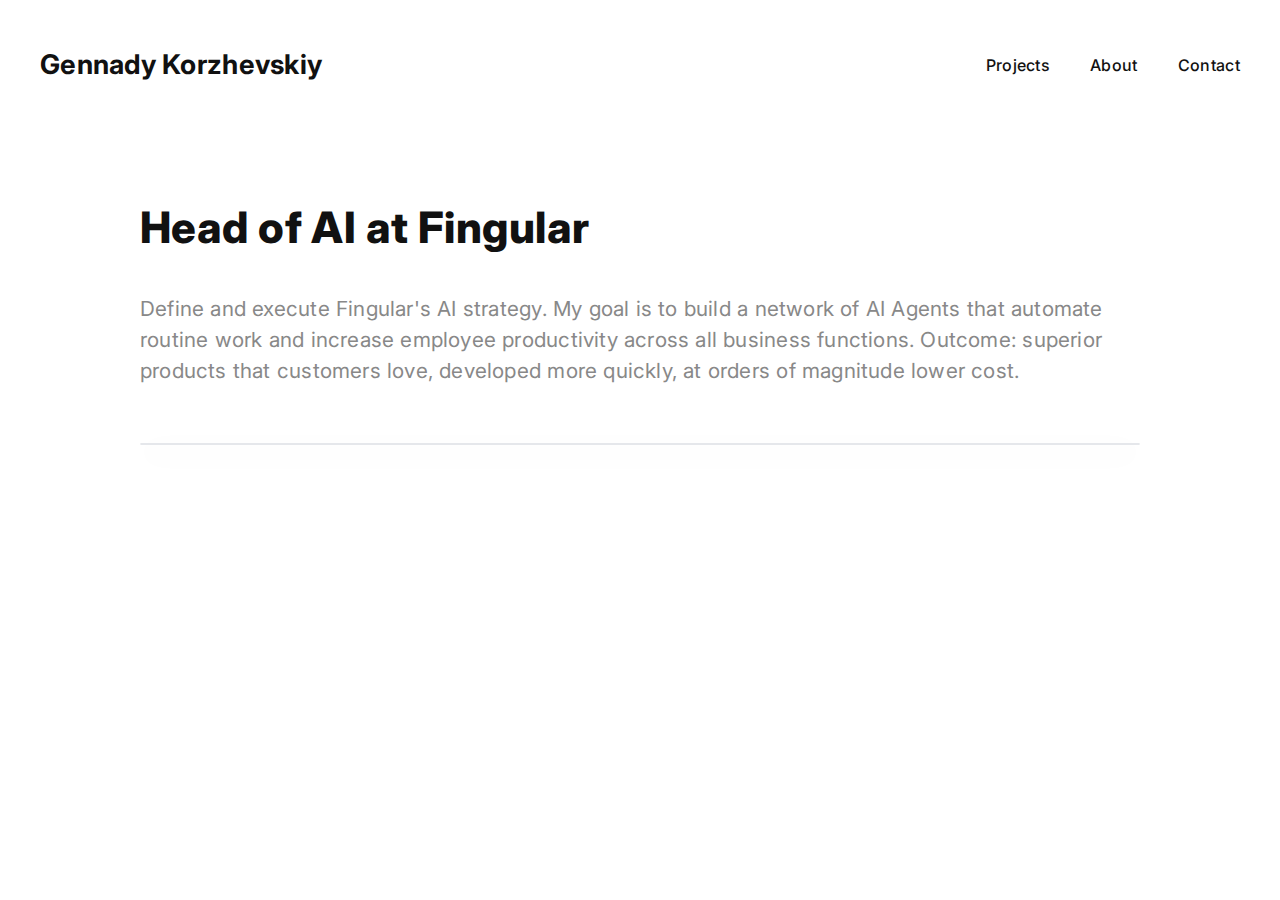
<file: index.html>
<!DOCTYPE html>
<html lang="en">
<head>
  <meta charset="UTF-8">
  <meta name="viewport" content="width=device-width, initial-scale=1.0">
  <title>Gennady Korzhevskiy Portfolio</title>
  <link href="https://fonts.googleapis.com/css2?family=Inter:wght@400;500;700;800&display=swap" rel="stylesheet">
  <link rel="stylesheet" href="styles.css">
</head>
<body>
  <header>
    <div class="container header-container">
      <h1 class="site-title">Gennady Korzhevskiy</h1>
      <nav>
        <ul class="nav-list">
          <li><a href="projects.html">Projects</a></li>
          <li><a href="about.html">About</a></li>
          <li><a href="#contact">Contact</a></li>
        </ul>
      </nav>
    </div>
  </header>
  <main>
    <section class="intro">
      <h2 class="headline">Head of AI at Fingular</h2>
      <p class="description">
        Define and execute Fingular's AI strategy. My goal is to build a network of AI Agents that automate routine work and increase employee productivity across all business functions. Outcome: superior products that customers love, developed more quickly, at orders of magnitude lower cost.
      </p>
    </section>
  </main>
  <!-- Chat Widget Target -->
  <div class="vf-chat-widget-wrapper">
    <div id="vf-chat-widget"></div>
  </div>

  <script type="text/javascript">
    (function(d, t) {
        var v = d.createElement(t), s = d.getElementsByTagName(t)[0];
        v.onload = function() {
          window.voiceflow.chat.load({
            verify: { projectID: '687cf7450dde4cc3e9cbe646' },
            url: 'https://general-runtime.voiceflow.com',
            versionID: 'production',
            voice: {
              url: "https://runtime-api.voiceflow.com"
            },
            render: {
              mode: 'embedded',
              target: document.getElementById('vf-chat-widget') // <-- Use your div's ID here
            }
          });
        }
        v.src = "https://cdn.voiceflow.com/widget-next/bundle.mjs"; v.type = "text/javascript"; s.parentNode.insertBefore(v, s);
    })(document, 'script');
  </script>
</body>
</html>
</file>
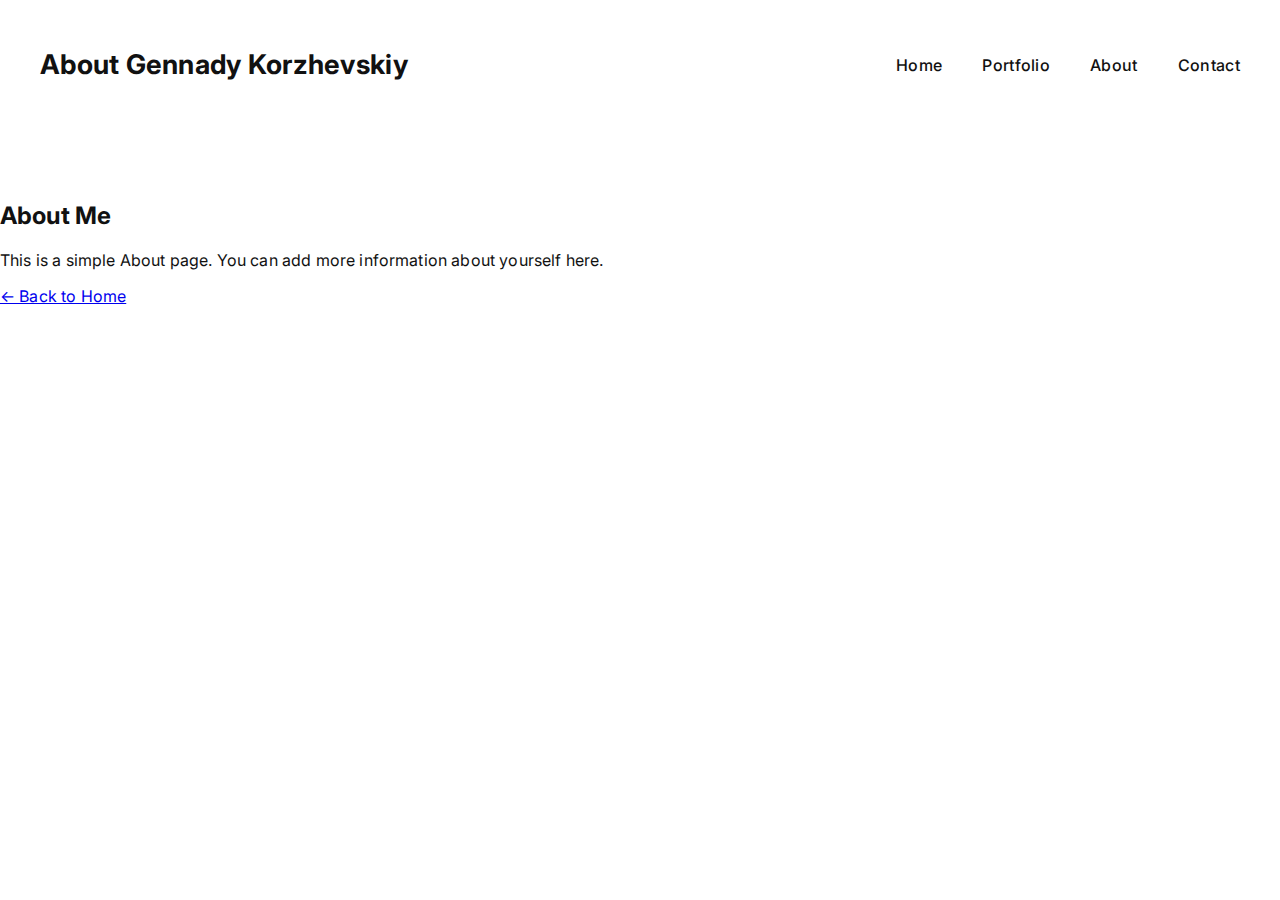
<file: about.html>
<!DOCTYPE html>
<html lang="en">
<head>
  <meta charset="UTF-8">
  <meta name="viewport" content="width=device-width, initial-scale=1.0">
  <title>About - Gennady Korzhevskiy</title>
  <link href="https://fonts.googleapis.com/css2?family=Inter:wght@400;500;700;800&display=swap" rel="stylesheet">
  <link rel="stylesheet" href="styles.css">
</head>
<body>
  <header>
    <div class="container header-container">
      <h1 class="site-title">About Gennady Korzhevskiy</h1>
      <nav>
        <ul class="nav-list">
          <li><a href="/index.html">Home</a></li>
          <li><a href="/portfolio.html">Portfolio</a></li>
          <li><a href="/about.html">About</a></li>
          <li><a href="/contact.html">Contact</a></li>
        </ul>
      </nav>
    </div>
  </header>
  <main>
    <section class="about-section">
      <h2>About Me</h2>
      <p>This is a simple About page. You can add more information about yourself here.</p>
      <a href="index.html">&larr; Back to Home</a>
    </section>
  </main>
</body>
</html>
</file>
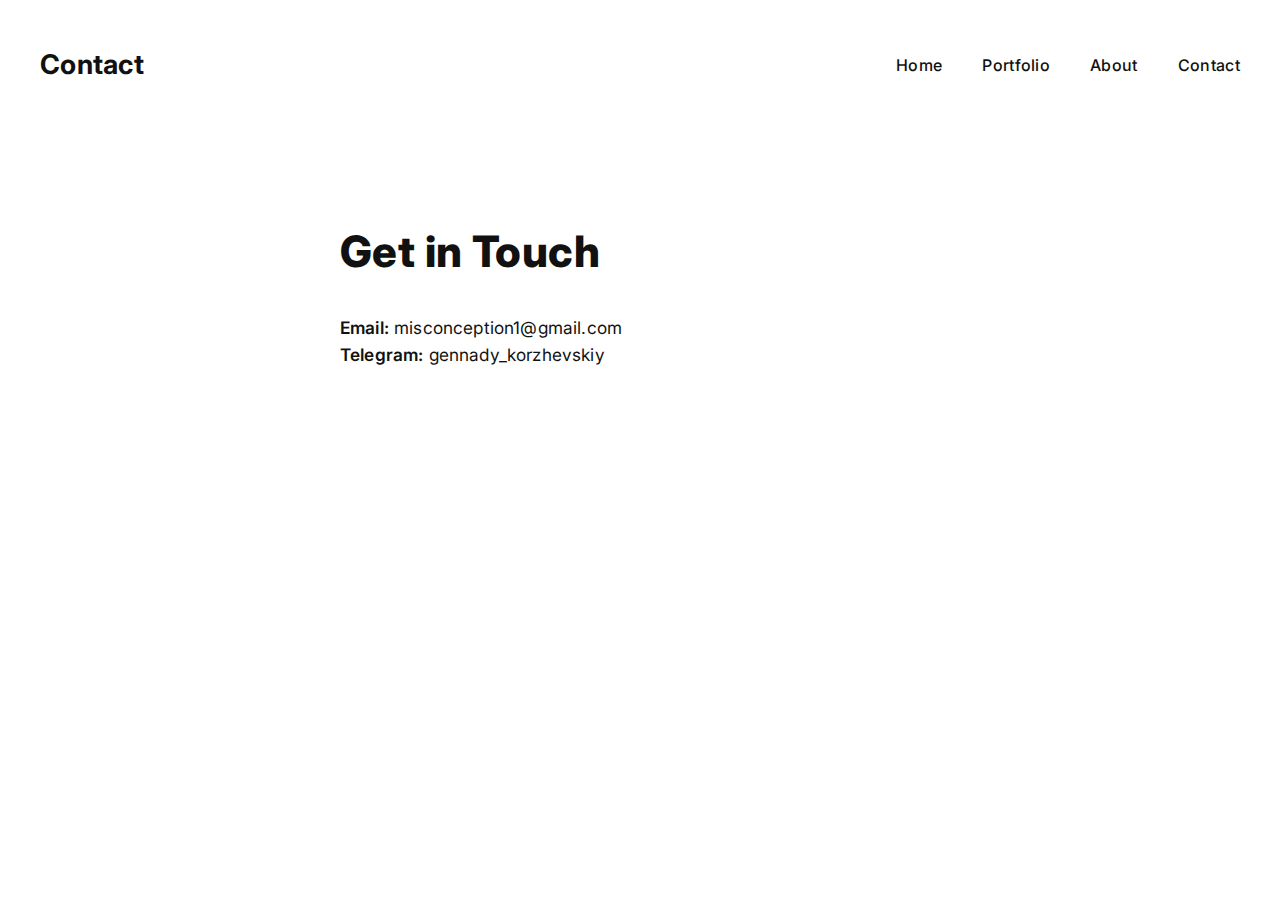
<file: contact.html>
<!DOCTYPE html>
<html lang="en">
<head>
  <meta charset="UTF-8">
  <meta name="viewport" content="width=device-width, initial-scale=1.0">
  <title>Contact - Gennady Korzhevskiy</title>
  <link href="https://fonts.googleapis.com/css2?family=Inter:wght@400;500;700;800&display=swap" rel="stylesheet">
  <link rel="stylesheet" href="styles.css">
</head>
<body>
  <header>
    <div class="container header-container">
      <h1 class="site-title">Contact</h1>
      <nav>
        <ul class="nav-list">
          <li><a href="/index.html">Home</a></li>
          <li><a href="/portfolio.html">Portfolio</a></li>
          <li><a href="/about.html">About</a></li>
          <li><a href="/contact.html">Contact</a></li>
        </ul>
      </nav>
    </div>
  </header>
  <main>
    <section class="intro">
      <div class="contact-block">
        <h2 class="headline">Get in Touch</h2>
        <div class="contact-info">
          <div class="contact-item">
            <span class="contact-label">Email:</span>
            <a class="contact-link" href="mailto:misconception1@gmail.com">misconception1@gmail.com</a>
          </div>
          <div class="contact-item">
            <span class="contact-label">Telegram:</span>
            <a class="contact-link" href="https://t.me/gennady_korzhevskiy" target="_blank">gennady_korzhevskiy</a>
          </div>
        </div>
      </div>
    </section>
  </main>
</body>
</html>
</file>
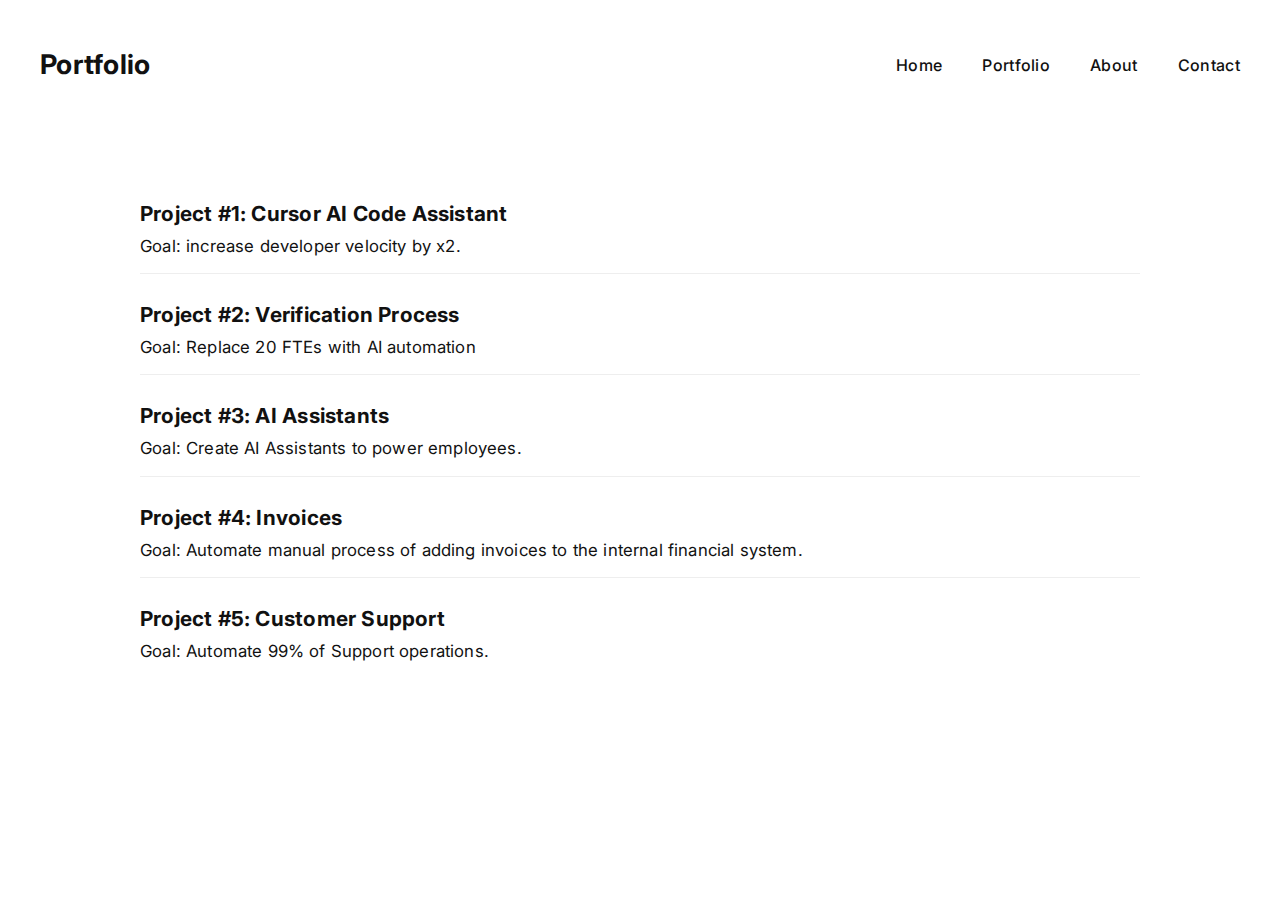
<file: portfolio.html>
<!DOCTYPE html>
<html lang="en">
<head>
  <meta charset="UTF-8">
  <meta name="viewport" content="width=device-width, initial-scale=1.0">
  <title>Portfolio - Gennady Korzhevskiy</title>
  <link href="https://fonts.googleapis.com/css2?family=Inter:wght@400;500;700;800&display=swap" rel="stylesheet">
  <link rel="stylesheet" href="styles.css">
</head>
<body>
  <header>
    <div class="container header-container">
      <h1 class="site-title">Portfolio</h1>
      <nav>
        <ul class="nav-list">
          <li><a href="/index.html">Home</a></li>
          <li><a href="/portfolio.html">Portfolio</a></li>
          <li><a href="/about.html">About</a></li>
          <li><a href="/contact.html">Contact</a></li>
        </ul>
      </nav>
    </div>
  </header>
  <main>
    <section class="intro">
      <div class="project">
        <h2 class="headline">Project #1: Cursor AI Code Assistant</h2>
        <p class="description">Goal: increase developer velocity by x2.</p>
      </div>
      <div class="project">
        <h2 class="headline">Project #2: Verification Process</h2>
        <p class="description">Goal: Replace 20 FTEs with AI automation</p>
      </div>
      <div class="project">
        <h2 class="headline">Project #3: AI Assistants</h2>
        <p class="description">Goal: Create AI Assistants to power employees.</p>
      </div>
      <div class="project">
        <h2 class="headline">Project #4: Invoices</h2>
        <p class="description">Goal: Automate manual process of adding invoices to the internal financial system.</p>
      </div>
      <div class="project">
        <h2 class="headline">Project #5: Customer Support</h2>
        <p class="description">Goal: Automate 99% of Support operations.</p>
      </div>
    </section>
  </main>
</body>
</html>
</file>
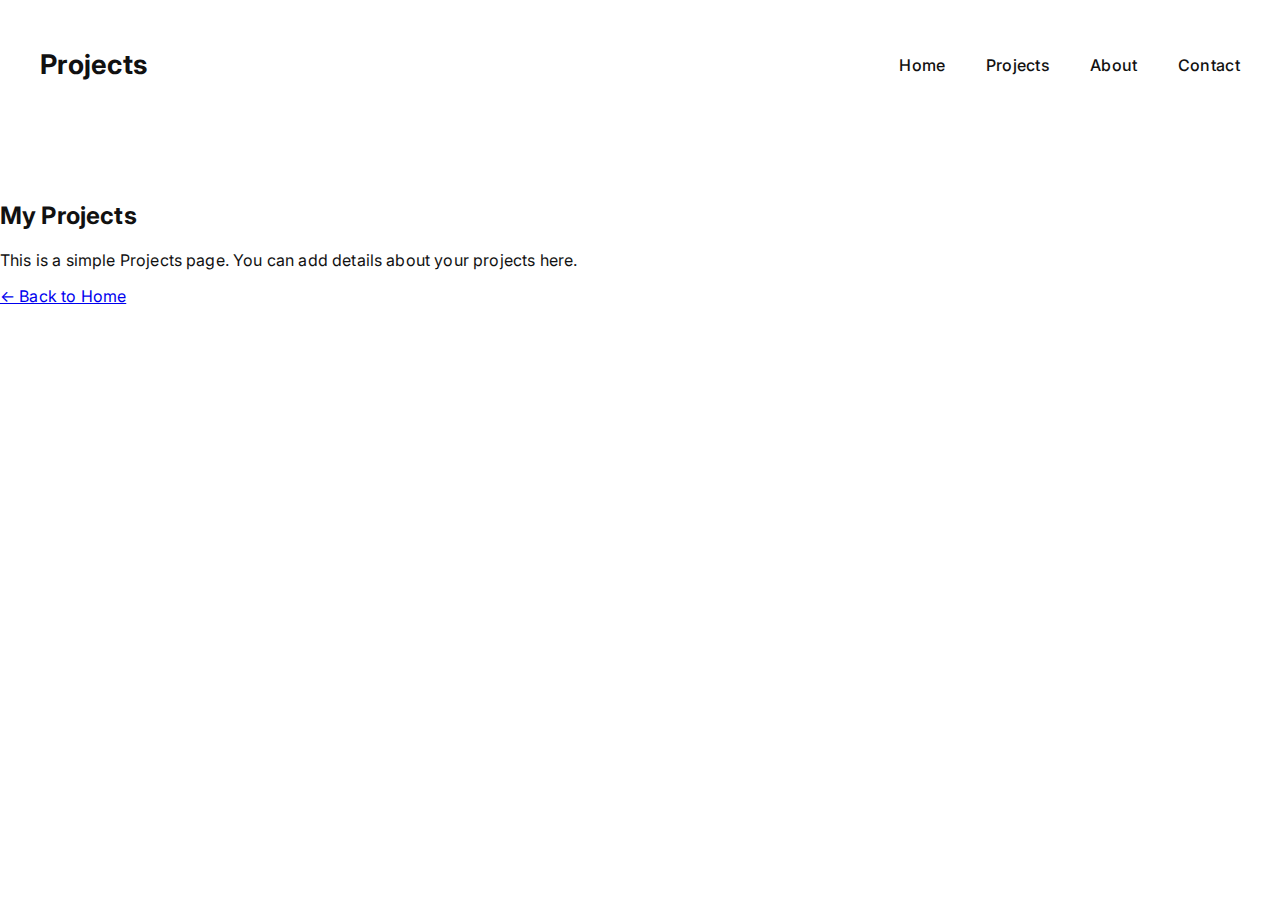
<file: projects.html>
<!DOCTYPE html>
<html lang="en">
<head>
  <meta charset="UTF-8">
  <meta name="viewport" content="width=device-width, initial-scale=1.0">
  <title>Projects - Gennady Korzhevskiy</title>
  <link href="https://fonts.googleapis.com/css2?family=Inter:wght@400;500;700;800&display=swap" rel="stylesheet">
  <link rel="stylesheet" href="styles.css">
</head>
<body>
  <header>
    <div class="container header-container">
      <h1 class="site-title">Projects</h1>
      <nav>
        <ul class="nav-list">
          <li><a href="index.html">Home</a></li>
          <li><a href="projects.html">Projects</a></li>
          <li><a href="about.html">About</a></li>
          <li><a href="#contact">Contact</a></li>
        </ul>
      </nav>
    </div>
  </header>
  <main>
    <section class="projects-section">
      <h2>My Projects</h2>
      <p>This is a simple Projects page. You can add details about your projects here.</p>
      <a href="index.html">&larr; Back to Home</a>
    </section>
  </main>
</body>
</html>
</file>
<file: styles.css>
body {
  margin: 0;
  font-family: 'Inter', Arial, sans-serif;
  color: #111;
  background: #fff;
  letter-spacing: 0.01em;
}

.vf-chat-widget-wrapper {
  display: flex;
  justify-content: center;
  align-items: flex-start;
  max-width: 1000px;
  margin-left: auto;
  margin-right: auto;
  margin-top: 56px;
  margin-bottom: 56px;
}

.container {
  max-width: 1200px;
  margin: 0 auto;
  padding: 0 32px;
}

.header-container {
  display: flex;
  justify-content: space-between;
  align-items: center;
  padding-top: 48px;
}

.site-title {
  font-size: 1.7rem;
  font-weight: 700;
  margin: 0;
  letter-spacing: 0.01em;
}

nav .nav-list {
  list-style: none;
  display: flex;
  gap: 40px;
  margin: 0;
  padding: 0;
}

nav .nav-list li a {
  text-decoration: none;
  color: #111;
  font-size: 1rem;
  font-weight: 500;
  letter-spacing: 0.02em;
}

main {
  margin-top: 120px;
}

.intro {
  max-width: 1000px;
  margin: 0 auto;
}

.headline {
  font-size: 2.7rem;
  font-weight: 800;
  margin: 0 0 40px 0;
  letter-spacing: 0.01em;
}

.description {
  font-size: 1.3rem;
  line-height: 1.5;
  margin: 0;
  color: #888;
  font-weight: 400;
  letter-spacing: 0.01em;
}

.project {
  margin-bottom: 28px;
  padding-bottom: 12px;
  border-bottom: 1px solid #eee;
}

.project:last-child {
  border-bottom: none;
}

.project .headline {
  font-size: 1.3rem;
  font-weight: 700;
  color: #111;
  margin: 0 0 8px 0;
}

.project .description {
  font-size: 1.05rem;
  color: #111;
  margin: 0 0 2px 0;
  font-weight: 400;
}

/* Centered Voiceflow Chat Widget */
#vf-chat-widget {
  width: 100%;
  max-width: 100%;
  min-width: 280px;
  background: #fff;
  border-radius: 18px;
  box-shadow: 0 8px 32px rgba(0,0,0,0.12);
  border: 1px solid #e5e7eb;
  overflow: hidden;
  padding: 0;
  display: block;
}

.contact-block {
  max-width: 600px;
  margin: 0 auto;
  padding: 24px 0 0 0;
}

.contact-info {
  display: flex;
  flex-direction: column;
  gap: 6px;
  margin-top: 10px;
}

.contact-item {
  font-size: 1.08rem;
  margin: 0;
  /* Remove flex and gap for inline appearance */
}
.contact-label {
  font-weight: 600;
  color: #111;
  min-width: unset;
  display: inline;
}
.contact-link {
  display: inline;
  color: #111;
  text-decoration: none;
  font-weight: 400;
  transition: color 0.2s;
}

.contact-link:hover {
  color: #007aff;
  text-decoration: underline;
}

@media (max-width: 600px) {
  body {
    font-size: 1rem;
    padding: 0;
  }
  .container {
    padding: 0 10px;
  }
  .header-container {
    flex-direction: column;
    align-items: flex-start;
    padding-top: 24px;
    gap: 10px;
  }
  .site-title {
    font-size: 1.2rem;
    margin-bottom: 0;
  }
  nav .nav-list {
    flex-direction: column;
    gap: 8px;
    width: 100%;
    align-items: flex-start;
    margin-top: 8px;
  }
  nav .nav-list li a {
    font-size: 1rem;
    padding: 4px 0;
  }
  main {
    margin-top: 48px;
  }
  .intro {
    padding: 0 2px;
  }
  .headline {
    font-size: 1.5rem;
    margin-bottom: 20px;
  }
  .description {
    font-size: 1rem;
  }
  #vf-chat-widget {
    width: 98vw;
    min-width: unset;
    border-radius: 12px;
  }
  .vf-chat-widget-wrapper {
    max-width: 98vw;
    margin-top: 24px;
    margin-bottom: 24px;
  }
}
</file>
